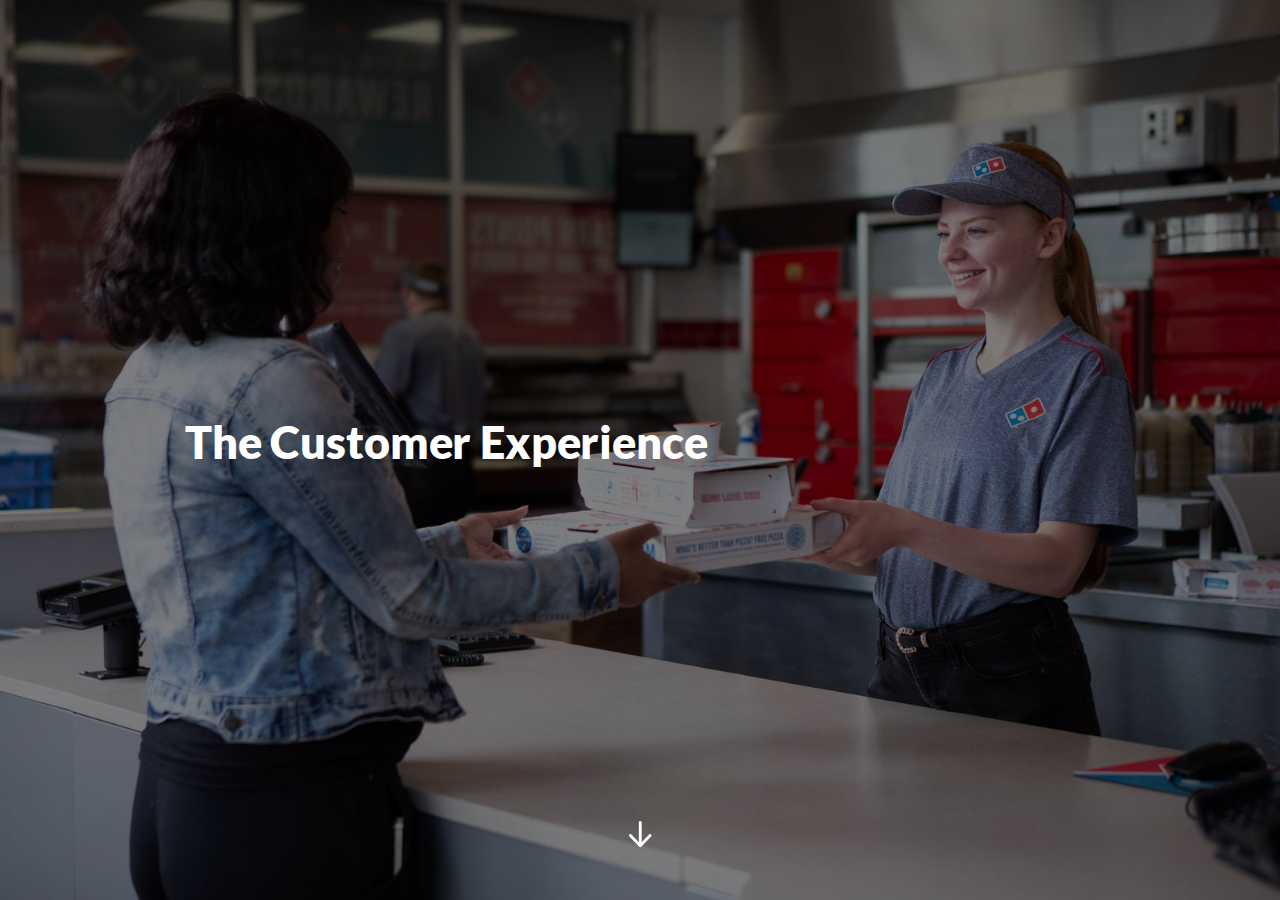
<file: index.html>
<!DOCTYPE html>
<html lang="en" class="">
  <head>
    <meta http-equiv="X-UA-Compatible" content="IE=edge,chrome=1">
    <meta name="viewport" content="width=device-width, initial-scale=1">
    <meta charset="utf-8">

    <title>The Customer Experience</title>

    <link type="text/css" rel="stylesheet" href="lib/icomoon.css">
    <script type="text/javascript" src="lib/player-0.0.11.min.js"></script>
    <script type="text/javascript" src="lib/lzwcompress.js"></script>

    <!-- Resize Hack -->
    <script type="text/javascript">
      window.resizeTo(screen.width, screen.height);
    </script>
    
    <!--[if lt IE 9]>
    <script src="//html5shiv.googlecode.com/svn/trunk/html5.js"></script>
    <![endif]-->

    <script id="__ENTRY__" type="application/json">
      {".js":["rise/20561235.js"]}
    </script>

    <script id="__REMOTE_ENTRIES__" type="application/json">
      {"mondrian":{".js":["mondrian/entry.js"]}}
    </script>

    <script>
      (function() {
        const jsonp = {}

        function loadModule(manifest) {
          const p = []

          if (manifest['.css'] != null) {
            for (var idx = 0; idx < manifest['.css'].length; idx++) {
              p.push(new Promise((resolve, reject) => {
                var link = document.createElement('link')
                link.onload = resolve
                link.onerror = reject
                link.rel = 'stylesheet'
                link.href = 'lib/' + manifest['.css'][idx]
                document.body.appendChild(link)
              }))
            }
          }

          if (manifest['.js'] != null) {
            for (var idx = 0; idx < manifest['.js'].length; idx++) {
              p.push(new Promise((resolve, reject) => {
                var script = document.createElement('script')
                script.onload = resolve
                script.onerror = reject
                script.src = 'lib/' + manifest['.js'][idx]
                document.body.appendChild(script)
              }))
            }
          }

          return Promise.all(p)
        }

        function deserialize(str) {
          const buffer = Uint8Array.from(atob(str), c => c.charCodeAt(0))
          const json = new TextDecoder().decode(buffer)
          const result = JSON.parse(json)
          return result
        }

        function __loadEntry() {
          return loadModule(JSON.parse(document.getElementById('__ENTRY__').textContent))
        }

        function __loadRemoteEntry(name) {
          const manifest = JSON.parse(document.getElementById('__REMOTE_ENTRIES__').textContent)
          if (manifest[name] == null) throw new Error(`Missing manifest for remote entry "${name}".`)
          return loadModule(manifest[name])
        }
        
        async function __loadJsonp(id, path) {
          try {
            return await new Promise((resolve, reject) => {
              try {
                jsonp[id] = resolve
                const script = document.createElement('script')
                script.onerror = reject
                script.src = `./${path}`
                document.head.appendChild(script)
              } catch (err) {
                reject(err)
              }
            })
          } finally {
            delete jsonp[id]
          }
        }

        function __resolveJsonp(id, data) {
          const resolve = jsonp[id]
          if (typeof resolve !== 'function') {
            throw new Error(`Could not load JSONP "${id}"`)
          }
          resolve(data)
        }

        async function __fetchCourse(name) {
          name = name == null ? window.i18n.default : name
          if (!window.i18n.available.includes(name)) {
            console.warn(`Could not load locale "${name}"`)
            name = window.i18n.available[0]
          }
          const encoded = await __loadJsonp(`course:${name}`, `locales/${name}.js`)
          const courseData = deserialize(encoded)
          return courseData
        }

        window.__loadEntry = __loadEntry
        window.__loadRemoteEntry = __loadRemoteEntry
        window.__loadJsonp = __loadJsonp
        window.__resolveJsonp = __resolveJsonp
        window.__fetchCourse = __fetchCourse
      })()
    </script>
  </head>
  <body>
    <div id="app"></div>
    <script type="text/javascript">
  (function(root) {
    window.i18n = {"available":["und"],"default":"und"};
    window.partnerContent = [];

    function isExport() {
      return true;
    }

    function resolvePath(path) {
      return ('assets/').concat(path);
    }

    function resolveFontPath(font) {
      return ('lib/fonts/').concat(font.key.split('/').reverse()[0]);
    }

    function fetchAvailableLocales() {
      return window.i18n
    }

    root.Runtime = {
      fetch: window.__fetchCourse,
      fetchAvailableLocales: fetchAvailableLocales,
      isExport: isExport,
      resolvePath: resolvePath,
      resolveFontPath: resolveFontPath
    };
  }(window));
</script>

    
    <script>__loadEntry()</script>
    
  </body>
</html>
</file>
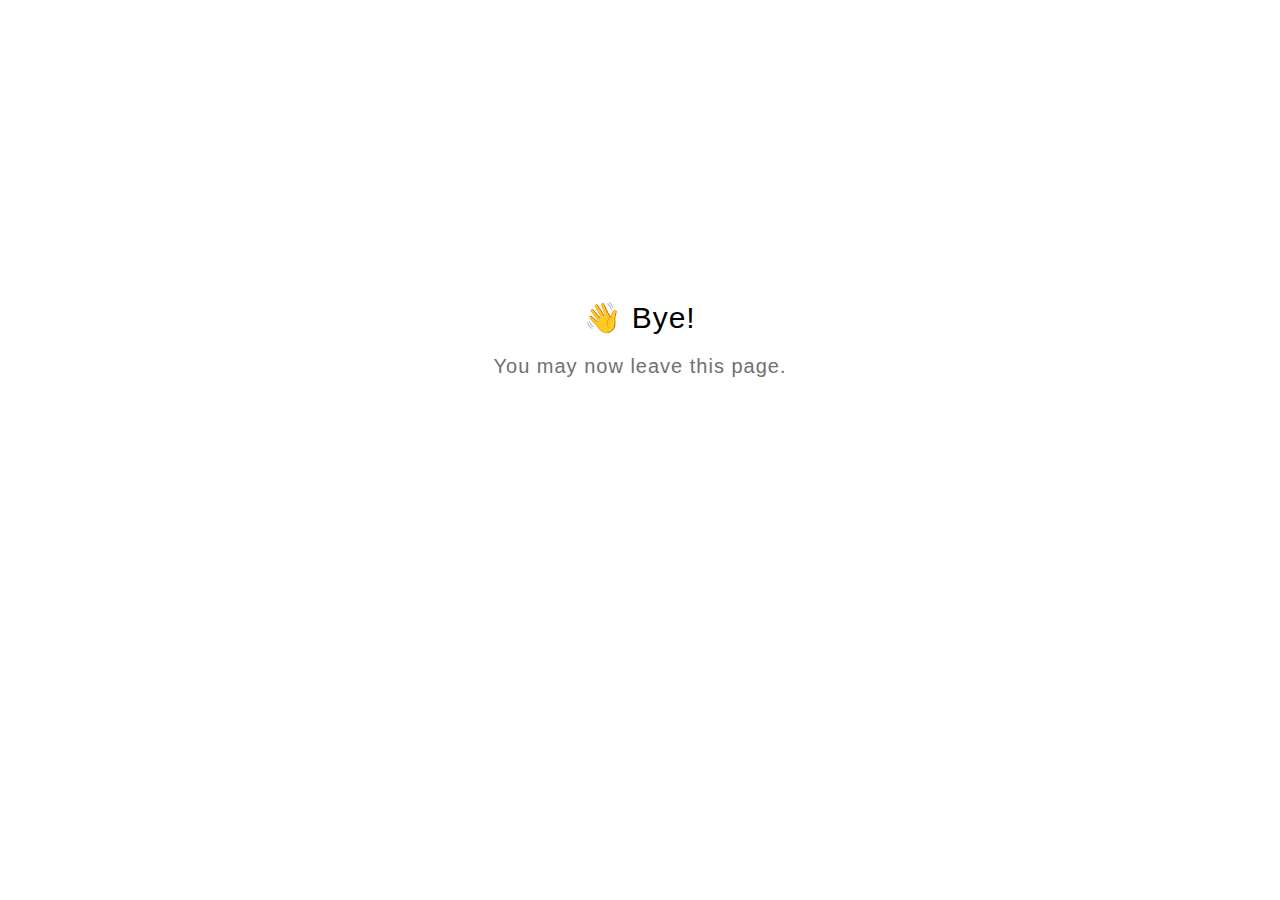
<file: goodbye.html>
<!DOCTYPE html>
<html lang="en">
  <head>
    <title>Goodbye</title>
    <meta charset="utf-8" lang="en">
    <style>
      html {
        font-size: 20px;
        font-family: 'lato', sans-serif;
        font-weight: lighter;
        letter-spacing: 0.05rem;
      }

      .goodbye-container {
        text-align: center;
        margin-top: 15rem;
      }

      .bye-message {
        font-size: 1.5rem;
      }

      .exit-text {
        color: #707070;
        margin-top: 1rem;
      }
    </style>
  </head>
  <body>
    <div class="goodbye-container">
      <div class="bye-message">👋 Bye!</div>
      <div class="exit-text">You may now leave this page.</div>
    </div>
  </body>
</html>
</file>
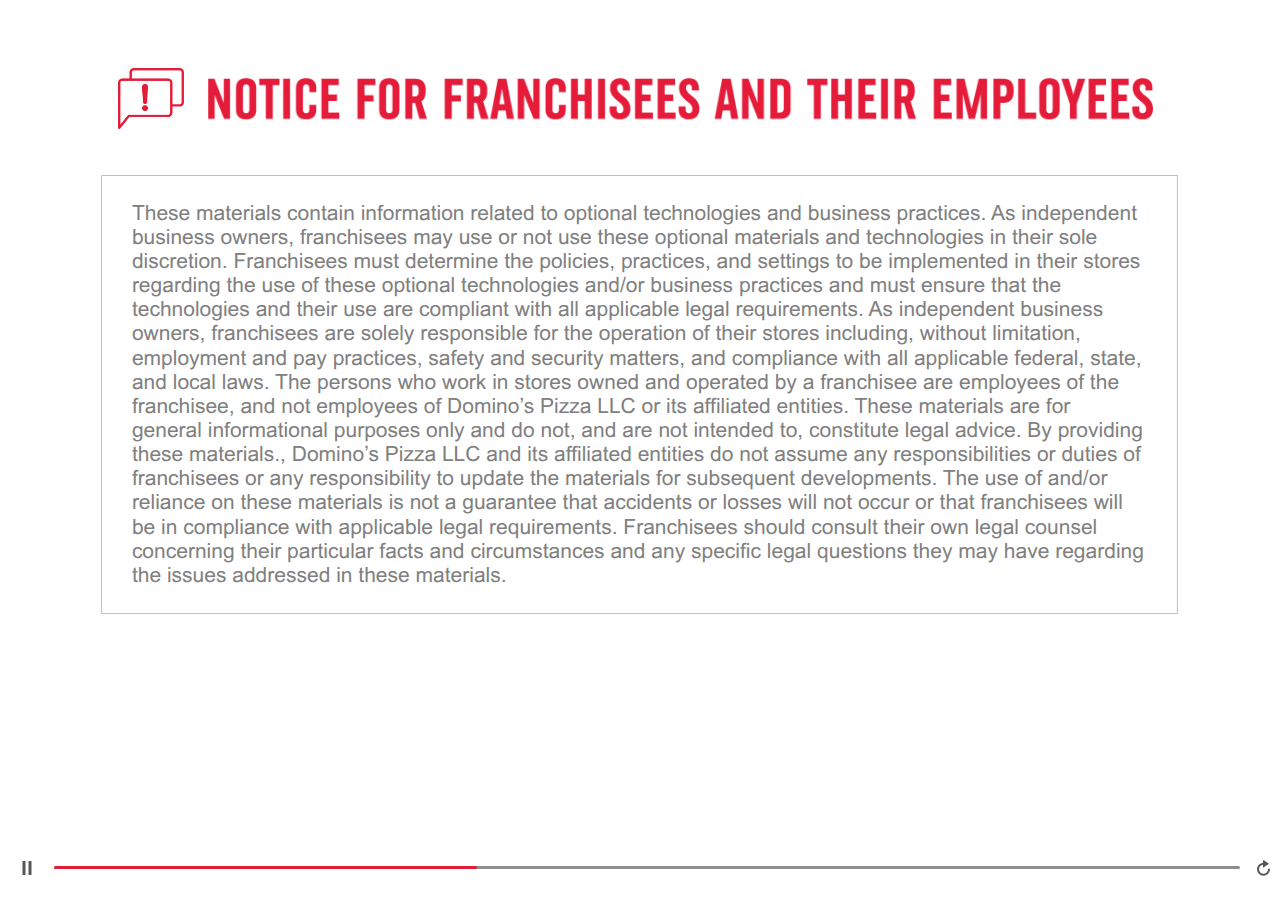
<file: assets/aY4R6ubS3wi2Bm-y/story.html>
﻿<!doctype html>
<html lang="en-US">
<head>
  <meta charset="utf-8">
  <!-- Created using Storyline 360 - http://www.articulate.com  -->
  <!-- version: 3.86.32080.0 -->
  <title>The Customer Experience</title>
  <meta http-equiv="x-ua-compatible" content="IE=edge"/>
  <meta name="viewport" content="width=device-width,initial-scale=1,user-scalable=no,shrink-to-fit=no,minimal-ui"/>
  <meta name="apple-mobile-web-app-capable" content="yes"/>
  <style>
    html, body { height: 100%; padding: 0; margin: 0 }
    #app { height: 100%; width: 100%; }
  </style>

  <script>
    window.DS = {};
    window.globals = {
      DATA_PATH_BASE: '',
      HAS_FRAME: true,
      HAS_SLIDE: true,

      lmsPresent: false,
      tinCanPresent: false,
      cmi5Present: false,
      aoSupport: false,
      scale: 'noscale',
      captureRc: false,
      browserSize: 'fullscreen',
      bgColor: '#FFFFFF',
      features: 'ClosedCaptionsCustomization,DropInBase,DropInInteractions,DropInMisc,DropInVectors,DropInVideo,JsApi,LayerPresentAsDialog,MultipleQuizTracking,UpdatedThemeEditor',
      themeName: 'unified',
      preloaderColor: '#8C8C8C',
      suppressAnalytics: false,
      productChannel: 'stable',
      publishSource: 'storyline',
      aid: 'auth0|53ae9ce0-50d2-0133-f430-22000b2797db',
      cid: '9d4cd1c7-cd6e-4248-9f59-50d6b5523505',
      playerVersion: '3.86.32080.0',
      publishTimestamp: '2024-07-20T20:59:12.2795686Z',
      maxIosVideoElements: 10,
      connectionSettings: { message: 'You%20are%20offline.%20Trying%20to%20reconnect...', useDarkTheme: true, mode: 'disabled' },
      hasFeature: function(feature) {
        return this.features.split(',').includes(feature);
      },
      
      parseParams: function(qs) {
        if (window.globals.parsedParams != null) {
          return window.globals.parsedParams;
        }
        qs = (qs || window.location.search.substr(1)).split('+').join(' ');
        var params = {},
            tokens,
            re = /[?&]?([^=]+)=([^&]*)/g;

        while (tokens = re.exec(qs)) {
          params[decodeURIComponent(tokens[1]).trim()] =
            decodeURIComponent(tokens[2]).trim();
        }
        window.globals.parsedParams = params;
        return params;
      }

    };
  </script>
  <script>
    var isIe11 = ('ActiveXObject' in window || window.MSBlobBuilder != null)
      && window.msCrypto != null && !window.ActiveXObject;
    if (isIe11) {
      window.globals.unsupportedBrowser = true;
      document.write(atob('[base64]'));
    }
  </script>

  <script>
    if (window.globals.hasFeature('MultiLanguageSupport')) {
      
      
    }
  </script>

  
  <script>window.THREE = { };</script>
  
<meta name="robots" content="noindex, nofollow"></head>
<body style="background: #FFFFFF" class="cs-HTML theme-unified">
<script src="player-interface.js"></script>
  <script>!function(){var e,i=/iPhone/i,o=/iPod/i,n=/iPad/i,t=/\biOS-universal(?:.+)Mac\b/i,r=/\bAndroid(?:.+)Mobile\b/i,a=/Android/i,d=/(?:SD4930UR|\bSilk(?:.+)Mobile\b)/i,p=/Silk/i,l=/Windows Phone/i,u=/\bWindows(?:.+)ARM\b/i,b=/BlackBerry/i,s=/BB10/i,c=/Opera Mini/i,f=/\b(CriOS|Chrome)(?:.+)Mobile/i,h=/Mobile(?:.+)Firefox\b/i,v=function(e){return void 0!==e&&"MacIntel"===e.platform&&"number"==typeof e.maxTouchPoints&&e.maxTouchPoints>1&&"undefined"==typeof MSStream};e=function(e){var m={userAgent:"",platform:"",maxTouchPoints:0};e||"undefined"==typeof navigator?"string"==typeof e?m.userAgent=e:e&&e.userAgent&&(m={userAgent:e.userAgent,platform:e.platform,maxTouchPoints:e.maxTouchPoints||0}):m={userAgent:navigator.userAgent,platform:navigator.platform,maxTouchPoints:navigator.maxTouchPoints||0};var g=m.userAgent,y=g.split("[FBAN");void 0!==y[1]&&(g=y[0]),void 0!==(y=g.split("Twitter"))[1]&&(g=y[0]);var A=function(e){return function(i){return i.test(e)}}(g),w={apple:{phone:A(i)&&!A(l),ipod:A(o),tablet:!A(i)&&(A(n)||v(m))&&!A(l),universal:A(t),device:(A(i)||A(o)||A(n)||A(t)||v(m))&&!A(l)},amazon:{phone:A(d),tablet:!A(d)&&A(p),device:A(d)||A(p)},android:{phone:!A(l)&&A(d)||!A(l)&&A(r),tablet:!A(l)&&!A(d)&&!A(r)&&(A(p)||A(a)),device:!A(l)&&(A(d)||A(p)||A(r)||A(a))||A(/\bokhttp\b/i)},windows:{phone:A(l),tablet:A(u),device:A(l)||A(u)},other:{blackberry:A(b),blackberry10:A(s),opera:A(c),firefox:A(h),chrome:A(f),device:A(b)||A(s)||A(c)||A(h)||A(f)},any:!1,phone:!1,tablet:!1};return w.any=w.apple.device||w.android.device||w.windows.device||w.other.device,w.phone=w.apple.phone||w.android.phone||w.windows.phone,w.tablet=w.apple.tablet||w.android.tablet||w.windows.tablet,w}(),"object"==typeof exports&&"undefined"!=typeof module?module.exports=e:"function"==typeof define&&define.amd?define((function(){return e})):this.isMobile=e}();
    window.isMobile.apple.tablet = window.isMobile.apple.tablet ||
      (navigator.platform === 'MacIntel' && navigator.maxTouchPoints > 1);
    window.isMobile.apple.device = window.isMobile.apple.device || window.isMobile.apple.tablet;
    window.isMobile.tablet = window.isMobile.tablet || window.isMobile.apple.tablet;
    window.isMobile.any = window.isMobile.any || window.isMobile.apple.tablet;
  </script>

  <div id="focus-sink" tabindex="-1"></div>

  <div id="preso"></div>
  <script>
    (function() {

      var classTypes = [ 'desktop', 'mobile', 'phone', 'tablet' ];

      var addDeviceClasses = function(prefix, testObj) {
        var curr, i;
        for (i = 0; i < classTypes.length; i++) {
          curr = classTypes[i];
          if (testObj[curr]) {
            document.body.classList.add(prefix + curr);
          }
        }
      };

      var params = window.globals.parseParams(),
          isDevicePreview = params.devicepreview === '1',
          isPhoneOverride = params.deviceType === 'phone' || (isDevicePreview && params.phone == '1'),
          isTabletOverride = (params.deviceType === 'tablet' || isDevicePreview) && !isPhoneOverride,
          isMobileOverride = isPhoneOverride || isTabletOverride;

      var deviceView = {
        desktop: !window.isMobile.any && !isMobileOverride,
        mobile: window.isMobile.any || isMobileOverride,
        phone: isPhoneOverride || (window.isMobile.phone && !isTabletOverride),
        tablet: isTabletOverride || window.isMobile.tablet
      };

      window.globals.deviceView = deviceView;
      window.isMobile.desktop = !window.isMobile.any;
      window.isMobile.mobile = window.isMobile.any;

      addDeviceClasses('view-', deviceView);

    })();
  </script>
  
  <script src='story_content/user.js' type=text/javascript></script>
  <div class="slide-loader"></div>

  <script>
    var doc = document, loader = doc.body.querySelector('.slide-loader'); [ 1, 2, 3 ].forEach(function(n) { var d = doc.createElement('div'); d.style.backgroundColor = window.globals.preloaderColor; d.classList.add('mobile-loader-dot'); d.classList.add('dot' + n); loader.appendChild(d); });
  </script>

  <div class="mobile-load-title-overlay" style="display: none">
    <div class="mobile-load-title">The Customer Experience</div>
  </div>

  <div class="mobile-chrome-warning"></div>

  
<style>
  .warn-connection-dialog {
    display: none;
    background: transparent;
    pointer-events: all;
    position: fixed;
    left: 0;
    top: 0;
    width: 100%;
    height: 100%;
    z-index: 999;
  }

  .warn-connection-content {
    pointer-events: all;
    border-radius: 4px;
    background: white;
    border: 1px solid #E7E7E7;
    color: #333333;
    box-shadow: 0 2px 4px rgba(0, 0, 0, 0.25);
    transition: all 150ms ease-out;
    position: absolute;
    white-space: nowrap;
  }

  .view-phone.is-landscape .warn-connection-content {
    left: 23px;
    bottom: 23px;
  }

  .view-tablet.is-landscape .warn-connection-content {
    left: 50%;
    top: 20px;
    transform: translateX(-50%);
  }

  .view-mobile.is-portrait .warn-connection-content {
    transform: translate(-50%, calc(-100% - 15px));
  }

  .warn-connection-content p {
    display: inline-block;
    margin: 0 8px 0 0;
    line-height: 33px;
    font-size: 11px;
  }

  .warn-connection-content svg {
    position: relative;
    vertical-align: middle;
    margin: 0 2px 2px 8px;
  }

  .view-desktop .warn-connection-content {
    left: 1.5em;
    bottom: 1.5em;
  }

  .view-desktop .warn-connection-content p {
    font-size: 1.1em;
  }

  .is-offline .warn-connection-dialog {
    display: block;
  }

  .is-offline .cs-panel * {
    pointer-events: none !important;
  }

  .is-offline .cs-panel {
    pointer-events: all !important;
  }

  .is-offline #nav-controls * {
    pointer-events: none !important;
  }

  .is-offline #nav-controls {
    pointer-events: all !important;
  }
</style>

<div class="warn-connection-dialog" role="alertdialog" aria-modal="true" tabindex="0" aria-labelledby="warn-connection-message">
  <div class="warn-connection-content">
    <svg width="17" height="15" viewBox="0 0 17 15" xmlns="http://www.w3.org/2000/svg">
      <path fill="#8F0000" stroke="white" d="M16.07,12.98 L15.88,12.23 L9.51,1.21 C8.97,0.26,7.6,0.26,7.06,1.21 L0.69,12.23 C0.15,13.16,0.81,14.36,1.91,14.36 H14.65 C15.47,14.36,16.05,13.7,16.07,12.98 Z"/>
      <path fill="white" stroke="white" d="M8.58,5.5 C8.35,5.28,8.5,5.35,8.21,5.32 C8.09,5.35,7.97,5.49,7.96,5.67 C7.97,5.79,7.98,5.92,7.98,6.04 L7.98,6.04 C7.99,6.17,8,6.31,8.01,6.43 L8.01,6.44 C8.03,6.92,8.06,7.41,8.09,7.9 L8.09,7.9 C8.12,8.39,8.14,8.88,8.17,9.37 C8.17,9.39,8.18,9.42,8.2,9.44 C8.23,9.46,8.25,9.47,8.28,9.47 C8.31,9.47,8.34,9.46,8.35,9.44 C8.37,9.43,8.38,9.4,8.39,9.35 L8.39,9.34 C8.39,9.24,8.4,9.15,8.4,9.05 L8.4,9.05 C8.41,8.96,8.41,8.86,8.42,8.75 C8.43,8.44,8.45,8.12,8.47,7.81 L8.47,7.81 C8.49,7.49,8.51,7.18,8.53,6.87 C8.55,6.46,8.56,6.05,8.59,5.64 L8.6,5.62 C8.6,5.57,8.59,5.53,8.58,5.5 L8.21,5.32 Z"/>
      <circle fill="white" stroke="white" cx="8.3" cy="11.35" r="0.3"/>
    </svg>
    <p id="warn-connection-message">You are offline. Trying to reconnect...</p>
  </div>
</div>

<script>
  (function() {
    window.DS.connection = {
      warningShown: false,
      assets: {},
      loadingAssetGroup: false,
      retryDelay: 500
    };

    var connectionSettings = window.globals.connectionSettings || {};

    var useConnectionMessages = window.AbortController != null &&
      window.location.protocol != 'file:' &&
      connectionSettings.mode === 'normal';

    window.DS.connection.useConnectionMessages = useConnectionMessages;

    var assetCount = 0;
    var checkLoadedId;


    if (useConnectionMessages && connectionSettings != null) {
      var contentEl = document.querySelector('.warn-connection-content');
      var messageEl = contentEl.querySelector('p');

      if (connectionSettings.useDarkTheme) {
        contentEl.style.borderColor = '#BABBBA';
        contentEl.style.backgroundColor = '#282828';
        contentEl.style.color = '#FFFFFF';
      }

      if (connectionSettings.message != null) {
        messageEl.textContent = window.decodeURIComponent(connectionSettings.message);
      }
    }

    function checkAssetsReady() {
      for (var i in DS.connection.assets) {
        if (!DS.connection.assets[i].success) {
          return false;
        }
      }
      return true;
    }

    function stopAssetGroup() {
      if (!useConnectionMessages) { return; }

      assetCount = 0;

      DS.connection.oldAssetGroup = DS.connection.assets;
      DS.connection.assets = {};
      DS.connection.loadingAssetGroup = false;
      clearInterval(checkLoadedId);
    }

    function startAssetGroup() {
      if (!useConnectionMessages) { return; }
      var ticks = 0;
      clearInterval(checkLoadedId);
      checkLoadedId = setInterval(function() {
        var loaded = 0;
        if (assetCount === 0 && loaded === 0) {
          clearInterval(checkLoadedId);
          return;
        }

        for (var i in DS.connection.assets) {
          if (DS.connection.assets[i].success) {
            loaded++;
          }
        }

        if (assetCount === loaded && checkAssetsReady()) {
          for (var i in DS.connection.assets) {
            if (DS.connection.assets[i].action) {
              DS.connection.assets[i].action();
            }
          }
          hideWarning();
          stopAssetGroup();
        }
      }, 100)
    }

    function requiredAsset(url, action, retry, type) {
      if (!useConnectionMessages) { return; }
      if (DS.connection.assets[url]) { return; }

      DS.connection.assets[url] = {
        success: false, action: action, retry: retry, type: type
      };
      assetCount = Object.keys(DS.connection.assets).length;
      if (!DS.connection.loadingAssetGroup) {
        startAssetGroup();
      }
      DS.connection.loadingAssetGroup = true;
    }

    function assetLoaded(url) {
      if (!useConnectionMessages) { return; }
      if (DS.connection.assets[url]) {
        DS.connection.assets[url].success = true;
      }
    }

    function assetFailed(url) {
      if (!useConnectionMessages) { return; }
      if (!DS.connection.assets[url]) {
        if (/\.js$/.test(url) && url.indexOf('transcripts') === -1) {
          setTimeout(function() {
            if (DS.connection.lastSlideLoaded != null) {
              DS.connection.lastSlideLoaded();
            }
          }, DS.connection.retryDelay);
        }
        return;
      }
      if (!DS.connection.warningShown) { showWarning(); }
      if (DS.connection.assets[url].retry) {
        setTimeout(function() {
          if (!DS.connection.assets[url].success) {
            DS.connection.assets[url].retry()
          }
        }, DS.connection.retryDelay);
      }
    }

    function hideWarning() {
      document.body.classList.remove('is-offline');
      DS.connection.warningShown = false;
      enableKeys();
    }
    DS.connection.hideWarning = hideWarning

    function showWarning(btn) {
      document.body.classList.add('is-offline')
      DS.connection.warningShown = true;
      updateWarningPosition();
      disableKeys();
    }

    function updateWarningPosition() {
      if (!DS.connection.warningShown) {
        return;
      }

      var isPortrait = document.body.classList.contains('is-portrait');
      var isMobile = document.body.classList.contains('view-mobile');
      var warningEl = document.querySelector('.warn-connection-content');

      if (isPortrait && isMobile) {
        var slide = document.querySelector('.primary-slide');
        var slideRect = slide != null
          ? slide.getBoundingClientRect()
          : { top: window.innerHeight, left: 0, width: window.innerWidth };

        warningEl.style.top = `${slideRect.top}px`
        warningEl.style.left = `${slideRect.left + slideRect.width / 2}px`
      } else {
        warningEl.style.top = null;
        warningEl.style.left = null;
      }

      window.requestAnimationFrame(updateWarningPosition);
    }

    function onDisableKeyDown(e) {
      e.preventDefault();
      e.stopImmediatePropagation();
    }

    function onDisableKeyUp(e) {
      e.preventDefault();
      e.stopImmediatePropagation();
    }

    var accStyle = document.createElement('style');
    var warnDialogEl = document.querySelector('.warn-connection-dialog');

    function disableKeys() {
      if (DS.views && DS.views.nsStack && DS.views.nsStack.length === 1) {
        DS.views.nsStack[0].tabReachable = false
        DS.views.nsStack[0].updateTabIndex(true, true);
      }

      accStyle.innerHTML = '.acc-shadow-dom { display: none; }';
      document.body.appendChild(accStyle);

      warnDialogEl.parentNode.append(warnDialogEl);
      warnDialogEl.focus();
    }

    function enableKeys() {
      accStyle.remove();
      if (DS.views && DS.views.nsStack && DS.views.nsStack.length === 1 && DS.views.nsStack[0].name === '_frame') {
        DS.views.nsStack[0].tabReachable = true;
        DS.views.nsStack[0].updateTabIndex();
      }
    }

    // these will all be noops if the feature flag isn't set in
    // the data and `window.globals.features`
    DS.connection.requiredAsset = requiredAsset;
    DS.connection.assetLoaded = assetLoaded;
    DS.connection.assetFailed = assetFailed;
    DS.connection.stopAssetGroup = stopAssetGroup;
    DS.connection.startAssetGroup = startAssetGroup;
  })();
</script>


  <script>
    
    if (window.autoSpider && window.vInterfaceObject) {
      document.querySelector('.mobile-load-title-overlay').style.display = 'none';
    }
  </script>

  

  <link rel="stylesheet" href="html5/data/css/output.min.css" data-noprefix/>
</body>
<script src="html5/lib/scripts/bootstrapper.min.js"></script>
</html>
</file>
<file: lib/icomoon.css>
@font-face {
	font-family: 'icomoon';
	src:  url('fonts/icomoon.ttf') format('truetype'),
				url('fonts/icomoon.woff') format('woff');
	font-weight: normal;
	font-style: normal;
}

[class^="icon-"], [class*=" icon-"] {
	/* use !important to prevent issues with browser extensions that change fonts */
	font-family: 'icomoon' !important;
	speak: none;
	font-style: normal;
	font-weight: normal;
	font-variant: normal;
	text-transform: none;
	line-height: 1;

	/* Better Font Rendering =========== */
	-webkit-font-smoothing: antialiased;
	-moz-osx-font-smoothing: grayscale;
}

.icon-edit-author-name:before {
	content: "\e976";
}
.icon-lock:before {
	content: "\e977";
}
.icon-checkmark-valid:before {
	content: "\e95d";
}
.icon-close-media-panel:before {
	content: "\e95e";
}
.icon-trash4:before {
	content: "\e95f";
}
.icon-x-invalid-url:before {
	content: "\e960";
}
.icon-attach2:before {
	content: "\e961";
}
.icon-bold:before {
	content: "\e962";
}
.icon-fontcolor:before {
	content: "\e963";
}
.icon-fontsize:before {
	content: "\e964";
}
.icon-italic:before {
	content: "\e965";
}
.icon-link:before {
	content: "\e966";
}
.icon-orderedlist:before {
	content: "\e967";
}
.icon-quote:before {
	content: "\e968";
}
.icon-unorderedlist:before {
	content: "\e969";
}
.icon-feedback:before {
	content: "\e910";
}
.icon-review:before {
	content: "\e911";
}
.icon-customizable:before {
	content: "\e908";
}
.icon-design:before {
	content: "\e909";
}
.icon-interactions:before {
	content: "\e90a";
}
.icon-questions:before {
	content: "\e90b";
}
.icon-scenarios2:before {
	content: "\e90c";
}
.icon-slides:before {
	content: "\e90d";
}
.icon-desktop:before {
	content: "\e902";
}
.icon-expressions:before {
	content: "\e903";
}
.icon-poses:before {
	content: "\e904";
}
.icon-retina:before {
	content: "\e905";
}
.icon-scenarios:before {
	content: "\e906";
}
.icon-transparency:before {
	content: "\e907";
}
.icon-Master-01:before {
	content: "\e934";
}
.icon-Master-02:before {
	content: "\e93a";
}
.icon-Master-03:before {
	content: "\e939";
}
.icon-Master-04:before {
	content: "\e936";
}
.icon-Master-05:before {
	content: "\e93b";
}
.icon-Master-06:before {
	content: "\e935";
}
.icon-Master-07:before {
	content: "\e937";
}
.icon-Master-08:before {
	content: "\e938";
}
.icon-Master-09:before {
	content: "\e922";
}
.icon-Master-10:before {
	content: "\e926";
}
.icon-Master-11:before {
	content: "\e924";
}
.icon-Master-12:before {
	content: "\e928";
}
.icon-Master-13:before {
	content: "\e923";
}
.icon-Master-14:before {
	content: "\e925";
}
.icon-Master-15:before {
	content: "\e929";
}
.icon-Master-16:before {
	content: "\e927";
}
.icon-Master-17:before {
	content: "\e92b";
}
.icon-Master-18:before {
	content: "\e92c";
}
.icon-Master-19:before {
	content: "\e92d";
}
.icon-Master-20:before {
	content: "\e92e";
}
.icon-Master-21:before {
	content: "\e92f";
}
.icon-Master-22:before {
	content: "\e930";
}
.icon-Master-23:before {
	content: "\e931";
}
.icon-Master-24:before {
	content: "\e932";
}
.icon-Master-25:before {
	content: "\e933";
}
.icon-Master-26:before {
	content: "\e92a";
}
.icon-check-circle:before {
	content: "\e803";
}
.icon-trash:before {
	content: "\e804";
}
.icon-rotation:before {
	content: "\e91a";
}
.icon-vector:before {
	content: "\e91b";
}
.icon-mute:before {
	content: "\e90e";
}
.icon-volume:before {
	content: "\e90f";
}
.icon-logo:before {
	content: "\e805";
}
.icon-share:before {
	content: "\e801";
}
.icon-sorting:before {
	content: "\e91c";
}
.icon-more:before {
	content: "\e91d";
}
.icon-copy:before {
	content: "\e951";
}
.icon-clock:before {
	content: "\e915";
}
.icon-quotes-left:before {
	content: "\e918";
}
.icon-list-numbered:before {
	content: "\e916";
}
.icon-list2:before {
	content: "\e917";
}
.icon-plus:before {
	content: "\e60a";
}
.icon-info:before {
	content: "\e974";
}
.icon-cross:before {
	content: "\e913";
}
.icon-checkmark:before {
	content: "\e975";
}
.icon-arrow-up2:before {
	content: "\e959";
}
.icon-arrow-down2:before {
	content: "\e95a";
}
.icon-sort-alpha-asc:before {
	content: "\e912";
}
.icon-rtf:before {
	content: "\e94b";
}
.icon-doc:before {
	content: "\e94a";
}
.icon-pdf:before {
	content: "\e94c";
}
.icon-ppt:before {
	content: "\e94d";
}
.icon-file:before {
	content: "\e94e";
}
.icon-xls:before {
	content: "\e94f";
}
.icon-zip:before {
	content: "\e950";
}
.icon-file-alt:before {
	content: "\e944";
}
.icon-doc-alt:before {
	content: "\e943";
}
.icon-pdf-alt:before {
	content: "\e945";
}
.icon-ppt-alt:before {
	content: "\e946";
}
.icon-rtf-alt:before {
	content: "\e947";
}
.icon-xls-alt:before {
	content: "\e948";
}
.icon-zip-alt:before {
	content: "\e949";
}
.icon-attach:before {
	content: "\e942";
}
.icon-reload:before {
	content: "\e941";
}
.icon-trash2:before {
	content: "\e60d";
}
.icon-arrow-left:before {
	content: "\e608";
}
.icon-arrow-right:before {
	content: "\e609";
}
.icon-check-alt:before {
	content: "\e606";
}
.icon-password-view:before {
	content: "\e972";
}
.icon-password-hide:before {
	content: "\e973";
}
.icon-view-grid:before {
	content: "\e96c";
}
.icon-grid-view:before {
	content: "\e96c";
}
.icon-view-list:before {
	content: "\e96d";
}
.icon-list-view:before {
	content: "\e96d";
}
.icon-blocks:before {
	content: "\e95b";
}
.icon-list3:before {
	content: "\e95c";
}
.icon-export:before {
	content: "\e958";
}
.icon-screencast:before {
	content: "\e957";
}
.icon-cursor:before {
	content: "\e956";
}
.icon-documents:before {
	content: "\e952";
}
.icon-duplicate:before {
	content: "\e952";
}
.icon-trash3:before {
	content: "\e953";
}
.icon-Article:before {
	content: "\e93c";
}
.icon-Interaction:before {
	content: "\e93d";
}
.icon-Quiz:before {
	content: "\e93e";
}
.icon-Video:before {
	content: "\e93f";
}
.icon-trashcan:before {
	content: "\e921";
}
.icon-marker_style:before {
	content: "\e920";
}
.icon-photo:before {
	content: "\e91f";
}
.icon-microphone:before {
	content: "\e91e";
}
.icon-plus2:before {
	content: "\e800";
}
.icon-processing:before {
	content: "\e607";
}
.icon-menu:before {
	content: "\e602";
}
.icon-headset:before {
	content: "\e603";
}
.icon-list:before {
	content: "\e604";
}
.icon-video:before {
	content: "\e605";
}
.icon-mail:before {
	content: "\e954";
}
.icon-remove:before {
	content: "\e955";
}
.icon-up-level-2:before {
	content: "\e96e";
}
.icon-up-level-list-2:before {
	content: "\e96f";
}
.icon-plus-circle:before {
	content: "\e802";
}
.icon-up-level:before {
	content: "\e970";
}
.icon-up-level-list:before {
	content: "\e971";
}
.icon-eye:before {
	content: "\e96b";
}
.icon-tick:before {
	content: "\e900";
}
.icon-check:before {
	content: "\e901";
}
.icon-link-alt:before {
	content: "\e919";
}
.icon-chevron-down:before {
	content: "\e60b";
}
.icon-chevron-up:before {
	content: "\e60c";
}
.icon-chevron-left:before {
	content: "\e600";
}
.icon-chevron:before {
	content: "\e601";
}
.icon-chevron-right:before {
	content: "\e601";
}
.icon-close-small:before {
	content: "\e940";
}
.icon-pie-chart:before {
	content: "\e914";
}
.icon-alert:before {
	content: "\e96a";
}
</file>
